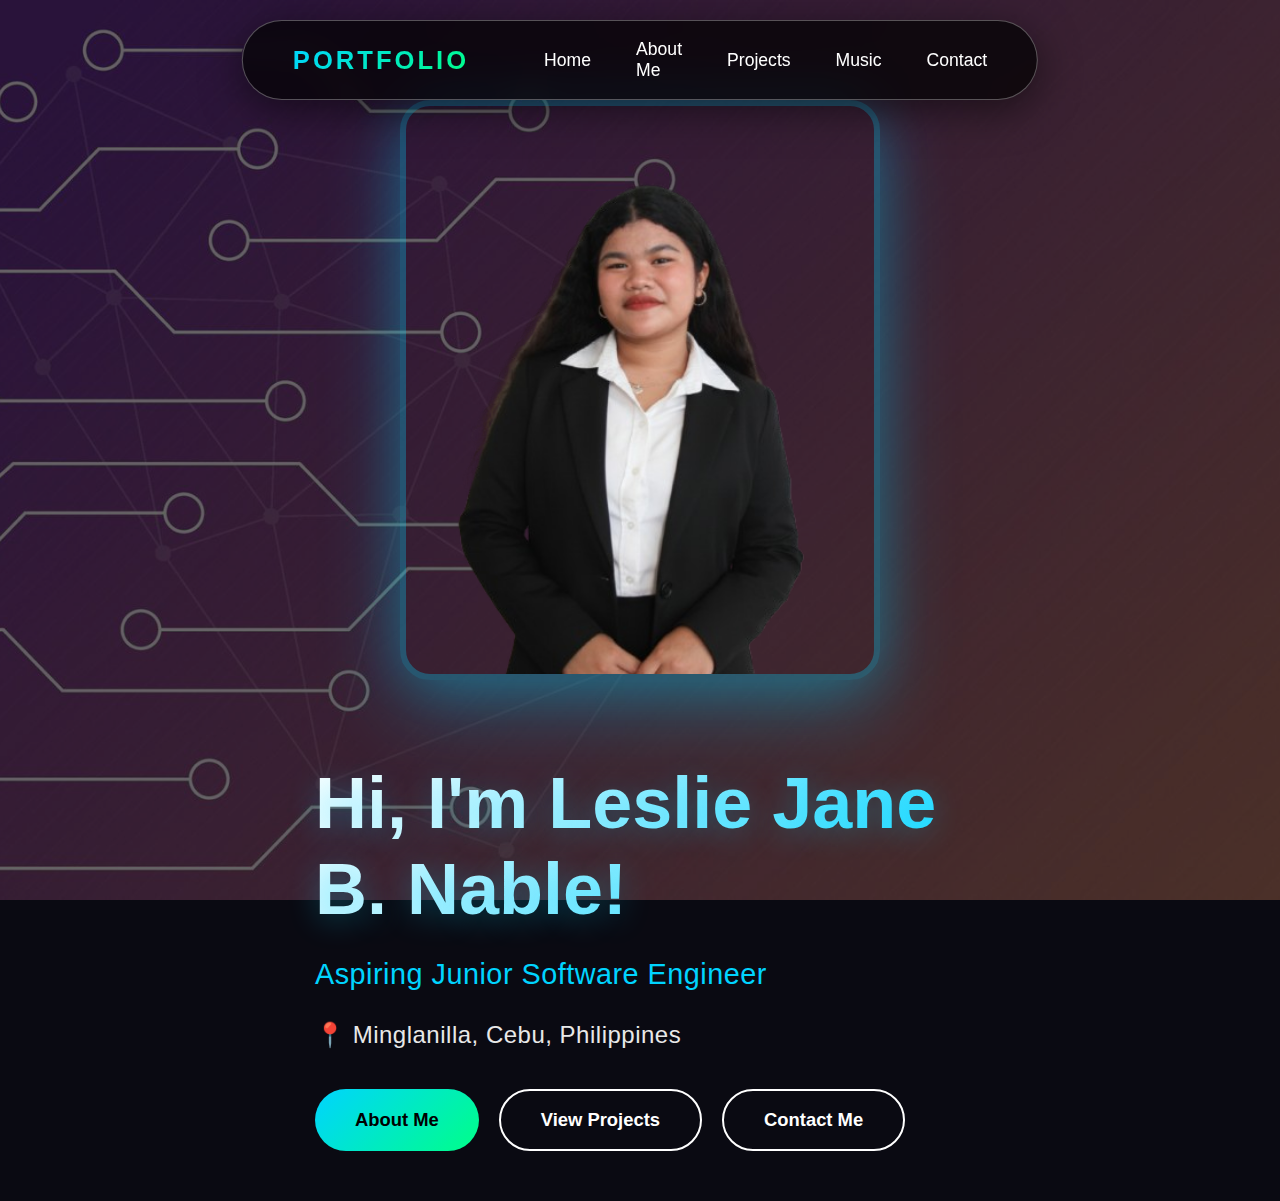
<file: index.html>
<!DOCTYPE html>
<html lang="en">
<head>
    <meta charset="UTF-8">
    <meta name="viewport" content="width=device-width, initial-scale=1.0">
    <title>Leslie Jane B. Nable - Portfolio</title>
    <link rel="stylesheet" href="style.css">
</head>
<body>
    <!-- Navigation Bar -->
    <nav class="navbar">
        <span class="brand">PORTFOLIO</span>
        <a href="#" onclick="showSection('home')">Home</a>
        <a href="#" onclick="showSection('about')">About Me</a>
        <a href="#" onclick="showSection('projects')">Projects</a>
        <a href="#" onclick="showSection('music')">Music</a>
        <a href="#" onclick="showSection('contact')">Contact</a>
    </nav>

    <!-- Home Section -->
    <section id="home" class="section active">
        <div class="section-content">
            <div class="home-content">
                <img src="formalpic.png" alt="Leslie Jane B. Nable" class="profile-image" 
                     onerror="this.onerror=null; this.src='formalpic.png';">
                <div class="home-text">
                    <h1>Hi, I'm Leslie Jane B. Nable!</h1>
                    <p>Aspiring Junior Software Engineer</p>
                    <p>📍 Minglanilla, Cebu, Philippines</p>
                    <div class="cta-buttons">
                        <button class="btn btn-primary" onclick="showSection('about')">About Me</button>
                        <button class="btn" onclick="showSection('projects')">View Projects</button>
                        <button class="btn" onclick="showSection('contact')">Contact Me</button>
                    </div>
                </div>
            </div>
        </div>
    </section>

    <!-- About Section -->
    <section id="about" class="section">
        <div class="section-content">
            <div class="about-content">
                <h2>About Me</h2>
                
                <div class="about-intro">
                    <h3>Short Introduction</h3>
                    <p>
                        I am a passionate and dedicated aspiring Junior Software Engineer currently studying at 
                        <strong>Cebu Technological University – Main Campus</strong>. I have a strong foundation in 
                        information technology and a growing interest in web development, artificial intelligence, and 
                        data-driven technologies.
                    </p>
                    <p>
                        My journey in tech started with a simple fascination for how software can solve real-world problems 
                        and improve people's lives. Over the years, this curiosity has grown into a commitment to continuously 
                        learn, create, and innovate.
                    </p>
                    <p>
                        I have developed skills in programming languages such as HTML, CSS, JavaScript, Python, and Java, 
                        and have worked on projects involving responsive web applications, basic machine learning models, 
                        and efficient algorithms. I enjoy collaborating with others, learning new technologies quickly, 
                        and contributing to projects that create meaningful impact.
                    </p>
                </div>

                <div class="about-grid">
                    <div class="about-card">
                        <h3>💻 Skill Summary</h3>
                        <ul>
                            <li>Programming Languages: Java, PHP, JavaScript</li>
                            <li>Tools & Technologies: XAMPP, MySQL, GitHub</li>
                        </ul>
                    </div>

                    <div class="about-card">
                        <h3>🎯 Career Goals</h3>
                        <p>
                            One of my long-term dreams is to build a platform or application centered around music education—a 
                            website or app where people, especially children from low-income communities, can learn music for free.
                        </p>
                        <p>
                            Growing up, I didn't have access to formal music lessons, and there's always been a "what if?" 
                            in my mind—What if we had the resources? Would I have built a strong musical foundation?
                        </p>
                        <p>
                            Today, I want to bridge that gap for others by combining technology and creativity to make music 
                            learning accessible, inclusive, and empowering.
                        </p>
                    </div>

                    <div class="about-card">
                        <h3>✨ Soft Skills</h3>
                        <ul>
                            <li>Communication</li>
                            <li>Teamwork</li>
                            <li>Problem-Solving</li>
                        </ul>
                    </div>

                    <div class="about-card">
                        <h3>🏆 Achievements</h3>
                        <ul>
                            <li><strong>Senior High School:</strong> With Honors</li>
                            <li><strong>College:</strong> Dean's Lister</li>
                        </ul>
                    </div>
                </div>

                <div class="education-section">
                    <h3>🎓 Education Attainment</h3>
                    <ul class="education-list">
                        <li><strong>Cebu Technological University - Main Campus</strong> (2024 - Present)</li>
                        <li><strong>Immaculate Heart of Mary Academy</strong> (2022 - 2024)</li>
                        <li><strong>Vito National High School</strong> (2018 - 2022)</li>
                        <li><strong>Minglanilla Central School</strong> (2012 - 2018)</li>
                    </ul>
                </div>

                <div style="text-align:center; margin-top: 30px;">
                    <button class="btn" onclick="showSection('home')">Back to Home</button>
                </div>
            </div>
        </div>
    </section>

    <!-- Projects Section -->
    <section id="projects" class="section">
        <div class="section-content">
            <div class="projects-content">
                <h2>My Projects</h2>
                
                <!-- Add Project Button -->
                <div style="text-align: center; margin-bottom: 40px;">
                    <button class="btn btn-primary" onclick="showAddProjectForm()">
                        ➕ Add New Project
                    </button>
                </div>

                <div class="projects-grid" id="projectsGrid">
                    <!-- Existing TRASHSCAN project -->
                    <div class="project-card" onclick="showProjectDetails('trashscan')">
                        <h3>🗑️ TRASHSCAN</h3>
                        <p class="project-subtitle">Smart Waste Management System</p>
                        <p>An AI-powered waste classification platform that helps users identify and properly dispose of garbage using image recognition.</p>
                        <button class="btn btn-small">View Details →</button>
                    </div>
                </div>

                <div style="text-align:center; margin-top: 30px;">
                    <button class="btn" onclick="showSection('home')">Back to Home</button>
                </div>
            </div>
        </div>
    </section>

    <!-- Music Section -->
    <section id="music" class="section">
        <div class="section-content">
            <div class="music-content">
                <h2>🎵 Music Corner</h2>
                <p>A creative space with interactive color-changing visuals</p>
                <div class="color-box" id="colorBox"></div>
                <div class="music-buttons">
                    <button class="btn btn-primary" onclick="changeColor()">Change Color</button>
                    <button class="btn" onclick="randomAnimation()">Random Animation</button>
                    <button class="btn" onclick="resetBox()">Reset</button>
                </div>
                <div style="text-align:center; margin-top: 30px;">
                    <button class="btn" onclick="showSection('home')">Back to Home</button>
                </div>
            </div>
        </div>
    </section>

    <!-- Contact Section -->
    <section id="contact" class="section">
        <div class="section-content">
            <div class="contact-content">
                <h2>Get In Touch</h2>
                <form class="contact-form" onsubmit="handleSubmit(event)">
                    <div class="form-group">
                        <label for="email">Your Email</label>
                        <input type="email" id="email" required placeholder="your.email@example.com">
                    </div>
                    <div class="form-group">
                        <label for="subject">Subject</label>
                        <input type="text" id="subject" required placeholder="What's this about?">
                    </div>
                    <div class="form-group">
                        <label for="message">Message</label>
                        <textarea id="message" required placeholder="Your message here..."></textarea>
                    </div>
                    <button type="submit" class="submit-btn">Send Message</button>
                </form>
                <div style="text-align:center; margin-top: 20px;">
                    <button class="btn" onclick="showSection('home')">Back to Home</button>
                </div>
            </div>
        </div>
    </section>

    <!-- Add Project Modal -->
    <div id="addProjectModal" class="modal">
        <div class="modal-content">
            <span class="close" onclick="closeAddProjectForm()">&times;</span>
            <div class="add-project-form">
                <h2 style="color: #00d4ff; text-align: center; margin-bottom: 30px;">➕ Add New Project</h2>
                <form onsubmit="handleAddProject(event)" id="newProjectForm">
                    <div class="form-group">
                        <label>Project Icon/Emoji</label>
                        <input type="text" id="projectIcon" placeholder="e.g., 🚀, 💡, 🎨" maxlength="2">
                    </div>
                    
                    <div class="form-group">
                        <label>Project Title *</label>
                        <input type="text" id="projectTitle" required placeholder="e.g., My Amazing App">
                    </div>
                    
                    <div class="form-group">
                        <label>Project Subtitle *</label>
                        <input type="text" id="projectSubtitle" required placeholder="e.g., Mobile Shopping Platform">
                    </div>
                    
                    <div class="form-group">
                        <label>Short Description *</label>
                        <textarea id="projectShortDesc" required placeholder="Brief description for project card..." rows="3"></textarea>
                    </div>
                    
                    <div class="form-group">
                        <label>Full Description *</label>
                        <textarea id="projectFullDesc" required placeholder="Detailed project description..." rows="5"></textarea>
                    </div>
                    
                    <div class="form-group">
                        <label>Technologies Used</label>
                        <input type="text" id="projectTech" placeholder="e.g., React, Node.js, MongoDB">
                    </div>
                    
                    <div class="form-group">
                        <label>Project Role</label>
                        <input type="text" id="projectRole" placeholder="e.g., Full Stack Developer">
                    </div>
                    
                    <div class="form-group">
                        <label>Key Features (one per line)</label>
                        <textarea id="projectFeatures" placeholder="Feature 1
Feature 2
Feature 3" rows="4"></textarea>
                    </div>
                    
                    <div style="display: flex; gap: 15px; margin-top: 30px;">
                        <button type="submit" class="submit-btn" style="flex: 1;">Add Project</button>
                        <button type="button" class="btn" onclick="closeAddProjectForm()" style="flex: 1;">Cancel</button>
                    </div>
                </form>
            </div>
        </div>
    </div>

    <!-- Project Details Modal -->
    <div id="projectModal" class="modal">
        <div class="modal-content">
            <span class="close" onclick="closeProjectDetails()">&times;</span>
            <div id="projectDetailsContent"></div>
        </div>
    </div>

    <script src="script.js"></script>
</body>
</html>
</file>
<file: style.css>
* {
    margin: 0;
    padding: 0;
    box-sizing: border-box;
}

body {
    font-family: 'Segoe UI', Arial, sans-serif;
    color: #ffffff;
    overflow-x: hidden;
}

/* Navigation Bar - Improved */
.navbar {
    position: fixed;
    top: 20px;
    left: 50%;
    transform: translateX(-50%);
    background: rgba(0, 0, 0, 0.7);
    backdrop-filter: blur(15px);
    border: 1px solid rgba(255, 255, 255, 0.3);
    border-radius: 50px;
    padding: 18px 50px;
    display: flex;
    gap: 45px;
    align-items: center;
    z-index: 1000;
    box-shadow: 0 10px 40px rgba(0, 0, 0, 0.5);
}

.navbar .brand {
    font-size: 1.6em;
    font-weight: 700;
    letter-spacing: 3px;
    margin-right: 30px;
    background: linear-gradient(135deg, #00d4ff, #00ff88);
    -webkit-background-clip: text;
    -webkit-text-fill-color: transparent;
    background-clip: text;
}

.navbar a {
    color: #ffffff;
    text-decoration: none;
    font-size: 1.1em;
    font-weight: 500;
    transition: all 0.3s ease;
    position: relative;
    cursor: pointer;
}

.navbar a:hover {
    color: #00d4ff;
    transform: translateY(-2px);
}

.navbar a::after {
    content: '';
    position: absolute;
    bottom: -5px;
    left: 0;
    width: 0;
    height: 2px;
    background: linear-gradient(90deg, #00d4ff, #00ff88);
    transition: width 0.3s ease;
}

.navbar a:hover::after {
    width: 100%;
}

/* Sections */
.section {
    min-height: 100vh;
    display: none;
    align-items: center;
    justify-content: center;
    padding: 100px 50px 50px;
    position: relative;
    background-image: url('bg1.png');
    background-size: cover;
    background-position: center;
    background-attachment: fixed;
    background-repeat: no-repeat;
    background-color: #1a1a2e;
}

.section.active {
    display: flex;
}

.section::before {
    content: '';
    position: absolute;
    top: 0;
    left: 0;
    right: 0;
    bottom: 0;
    background: rgba(0, 0, 0, 0.6);
    z-index: 0;
}

.section-content {
    position: relative;
    z-index: 1;
    max-width: 1400px;
    width: 100%;
}

/* Home Section - IMPROVED */
.home-content {
    display: flex;
    align-items: center;
    gap: 80px;
    flex-wrap: wrap;
    justify-content: center;
}

/* BIGGER PROFILE IMAGE */
.profile-image {
    width: 480px;
    height: 580px;
    border-radius: 30px;
    object-fit: cover;
    border: 6px solid rgba(0, 212, 255, 0.3);
    box-shadow: 0 30px 80px rgba(0, 212, 255, 0.3),
                0 0 50px rgba(0, 212, 255, 0.2);
    animation: float 4s ease-in-out infinite;
    transition: transform 0.3s ease;
}

.profile-image:hover {
    transform: scale(1.02);
    box-shadow: 0 35px 100px rgba(0, 212, 255, 0.4),
                0 0 60px rgba(0, 212, 255, 0.3);
}

@keyframes float {
    0%, 100% { transform: translateY(0px); }
    50% { transform: translateY(-25px); }
}

/* IMPROVED TEXT STYLING */
.home-text {
    max-width: 650px;
}

.home-text h1 {
    font-size: 4.5em;
    font-weight: 800;
    margin-bottom: 25px;
    background: linear-gradient(135deg, #ffffff, #00d4ff);
    -webkit-background-clip: text;
    -webkit-text-fill-color: transparent;
    background-clip: text;
    text-shadow: 0 5px 30px rgba(0, 212, 255, 0.3);
    animation: fadeInUp 1s ease;
    line-height: 1.2;
}

.home-text p {
    font-size: 1.5em;
    margin-bottom: 20px;
    color: #e8e8e8;
    font-weight: 300;
    letter-spacing: 0.5px;
    animation: fadeInUp 1.2s ease;
}

.home-text p:first-of-type {
    font-size: 1.8em;
    font-weight: 500;
    color: #00d4ff;
    margin-bottom: 30px;
}

@keyframes fadeInUp {
    from {
        opacity: 0;
        transform: translateY(40px);
    }
    to {
        opacity: 1;
        transform: translateY(0);
    }
}

/* IMPROVED BUTTONS */
.cta-buttons {
    display: flex;
    gap: 20px;
    flex-wrap: wrap;
    animation: fadeInUp 1.4s ease;
    margin-top: 40px;
}

.btn {
    padding: 18px 40px;
    border: 2px solid #ffffff;
    background: transparent;
    color: #ffffff;
    font-size: 1.15em;
    font-weight: 600;
    border-radius: 50px;
    cursor: pointer;
    transition: all 0.4s ease;
    text-decoration: none;
    display: inline-block;
    position: relative;
    overflow: hidden;
}

.btn::before {
    content: '';
    position: absolute;
    top: 50%;
    left: 50%;
    width: 0;
    height: 0;
    border-radius: 50%;
    background: rgba(255, 255, 255, 0.2);
    transform: translate(-50%, -50%);
    transition: width 0.6s, height 0.6s;
}

.btn:hover::before {
    width: 300px;
    height: 300px;
}

.btn:hover {
    background: #ffffff;
    color: #000000;
    transform: translateY(-5px);
    box-shadow: 0 15px 40px rgba(255, 255, 255, 0.4);
    border-color: #ffffff;
}

.btn-primary {
    background: linear-gradient(135deg, #00d4ff, #00ff88);
    border: none;
    color: #000000;
    font-weight: 700;
}

.btn-primary:hover {
    background: linear-gradient(135deg, #00ff88, #00d4ff);
    color: #000000;
    box-shadow: 0 15px 40px rgba(0, 212, 255, 0.5);
}

.btn-small {
    padding: 12px 28px;
    font-size: 1em;
}

/* About Section - IMPROVED */
.about-content {
    background: rgba(0, 0, 0, 0.8);
    padding: 60px;
    border-radius: 30px;
    backdrop-filter: blur(20px);
    border: 1px solid rgba(0, 212, 255, 0.3);
    box-shadow: 0 20px 60px rgba(0, 0, 0, 0.5);
}

.about-content h2 {
    font-size: 3.5em;
    margin-bottom: 40px;
    color: #00d4ff;
    text-align: center;
    font-weight: 800;
    background: linear-gradient(135deg, #00d4ff, #00ff88);
    -webkit-background-clip: text;
    -webkit-text-fill-color: transparent;
    background-clip: text;
}

.about-intro {
    margin-bottom: 50px;
    text-align: center;
}

.about-intro h3 {
    font-size: 2em;
    color: #00d4ff;
    margin-bottom: 25px;
    font-weight: 700;
}

.about-intro p {
    font-size: 1.2em;
    line-height: 2;
    color: #e8e8e8;
    margin-bottom: 20px;
}

.about-grid {
    display: grid;
    grid-template-columns: repeat(auto-fit, minmax(320px, 1fr));
    gap: 30px;
    margin-top: 40px;
}

.about-card {
    background: rgba(0, 212, 255, 0.08);
    padding: 35px;
    border-radius: 20px;
    border: 1px solid rgba(0, 212, 255, 0.2);
    transition: all 0.4s ease;
}

.about-card:hover {
    transform: translateY(-15px);
    background: rgba(0, 212, 255, 0.15);
    border-color: rgba(0, 212, 255, 0.5);
    box-shadow: 0 20px 50px rgba(0, 212, 255, 0.3);
}

.about-card h3 {
    font-size: 1.6em;
    margin-bottom: 20px;
    color: #00d4ff;
    font-weight: 700;
}

.about-card p, .about-card ul {
    line-height: 2;
    color: #e8e8e8;
    font-size: 1.05em;
}

.about-card ul {
    list-style: none;
    padding-left: 0;
}

.about-card ul li {
    margin-bottom: 12px;
    padding-left: 25px;
    position: relative;
}

.about-card ul li::before {
    content: '▹';
    position: absolute;
    left: 0;
    color: #00d4ff;
    font-size: 1.3em;
}

.education-section {
    margin-top: 50px;
    text-align: center;
}

.education-section h3 {
    font-size: 2em;
    color: #00d4ff;
    margin-bottom: 30px;
    font-weight: 700;
}

.education-list {
    list-style: none;
    padding: 0;
}

.education-list li {
    font-size: 1.2em;
    margin-bottom: 18px;
    color: #e8e8e8;
}

/* Projects Section - IMPROVED */
.projects-content h2 {
    font-size: 3.5em;
    margin-bottom: 60px;
    color: #00d4ff;
    text-align: center;
    font-weight: 800;
    background: linear-gradient(135deg, #00d4ff, #00ff88);
    -webkit-background-clip: text;
    -webkit-text-fill-color: transparent;
    background-clip: text;
}

.projects-grid {
    display: grid;
    grid-template-columns: repeat(auto-fit, minmax(380px, 1fr));
    gap: 35px;
}

.project-card {
    background: rgba(0, 0, 0, 0.8);
    padding: 45px;
    border-radius: 25px;
    border: 2px solid rgba(0, 212, 255, 0.2);
    transition: all 0.4s ease;
    cursor: pointer;
}

.project-card:hover {
    transform: translateY(-15px);
    border-color: #00d4ff;
    box-shadow: 0 25px 60px rgba(0, 212, 255, 0.4);
    background: rgba(0, 0, 0, 0.9);
}

.project-card h3 {
    font-size: 2em;
    margin-bottom: 15px;
    color: #00d4ff;
    font-weight: 700;
}

.project-subtitle {
    font-size: 1.2em;
    color: #a8a8a8;
    font-style: italic;
    margin-bottom: 20px;
}

.project-card p {
    line-height: 2;
    color: #e8e8e8;
    margin-bottom: 25px;
    font-size: 1.05em;
}

/* Music Section - IMPROVED */
.music-content {
    text-align: center;
}

.music-content h2 {
    font-size: 3.5em;
    margin-bottom: 25px;
    color: #00d4ff;
    font-weight: 800;
    background: linear-gradient(135deg, #00d4ff, #00ff88);
    -webkit-background-clip: text;
    -webkit-text-fill-color: transparent;
    background-clip: text;
}

.music-content p {
    font-size: 1.3em;
    margin-bottom: 50px;
    color: #e8e8e8;
}

.color-box {
    width: 450px;
    height: 350px;
    margin: 50px auto;
    background: linear-gradient(135deg, #667eea 0%, #764ba2 100%);
    border-radius: 30px;
    transition: all 0.5s ease;
    box-shadow: 0 25px 80px rgba(102, 126, 234, 0.5);
    animation: colorPulse 3s ease-in-out infinite;
}

@keyframes colorPulse {
    0%, 100% { transform: scale(1); }
    50% { transform: scale(1.05); }
}

.music-buttons {
    display: flex;
    gap: 20px;
    justify-content: center;
    flex-wrap: wrap;
}

/* Contact Section - IMPROVED */
.contact-content {
    background: rgba(0, 0, 0, 0.8);
    padding: 60px;
    border-radius: 30px;
    max-width: 700px;
    margin: 0 auto;
    border: 1px solid rgba(0, 212, 255, 0.3);
    box-shadow: 0 20px 60px rgba(0, 0, 0, 0.5);
}

.contact-content h2 {
    font-size: 3.5em;
    margin-bottom: 40px;
    color: #00d4ff;
    text-align: center;
    font-weight: 800;
    background: linear-gradient(135deg, #00d4ff, #00ff88);
    -webkit-background-clip: text;
    -webkit-text-fill-color: transparent;
    background-clip: text;
}

.contact-form {
    display: flex;
    flex-direction: column;
    gap: 25px;
}

.form-group {
    display: flex;
    flex-direction: column;
    gap: 10px;
}

.form-group label {
    font-size: 1.2em;
    color: #e8e8e8;
    font-weight: 500;
}

.form-group input,
.form-group textarea {
    padding: 18px;
    border: 2px solid rgba(0, 212, 255, 0.3);
    background: rgba(255, 255, 255, 0.05);
    color: #ffffff;
    border-radius: 15px;
    font-size: 1.05em;
    transition: all 0.3s ease;
}

.form-group input:focus,
.form-group textarea:focus {
    outline: none;
    border-color: #00d4ff;
    background: rgba(255, 255, 255, 0.1);
    box-shadow: 0 0 20px rgba(0, 212, 255, 0.3);
}

.form-group textarea {
    resize: vertical;
    min-height: 180px;
}

.submit-btn {
    padding: 18px;
    background: linear-gradient(135deg, #00d4ff, #00ff88);
    border: none;
    color: #000000;
    font-size: 1.3em;
    font-weight: 700;
    border-radius: 50px;
    cursor: pointer;
    transition: all 0.4s ease;
}

.submit-btn:hover {
    background: linear-gradient(135deg, #00ff88, #00d4ff);
    transform: translateY(-5px);
    box-shadow: 0 15px 40px rgba(0, 212, 255, 0.5);
}

/* Modal - IMPROVED */
.modal {
    display: none;
    position: fixed;
    z-index: 2000;
    left: 0;
    top: 0;
    width: 100%;
    height: 100%;
    background-color: rgba(0, 0, 0, 0.9);
    overflow-y: auto;
}

.modal-content {
    background: rgba(10, 10, 10, 0.98);
    margin: 80px auto;
    padding: 50px;
    border: 2px solid rgba(0, 212, 255, 0.3);
    border-radius: 30px;
    width: 90%;
    max-width: 1000px;
    position: relative;
    backdrop-filter: blur(20px);
    box-shadow: 0 30px 80px rgba(0, 0, 0, 0.8);
}

.close {
    color: #aaa;
    float: right;
    font-size: 45px;
    font-weight: bold;
    line-height: 1;
    cursor: pointer;
    transition: all 0.3s ease;
}

.close:hover,
.close:focus {
    color: #00d4ff;
    transform: rotate(90deg);
}

.project-details h2 {
    color: #00d4ff;
    font-size: 3em;
    margin-bottom: 15px;
    font-weight: 800;
}

.project-details h3 {
    color: #00d4ff;
    font-size: 2em;
    margin-top: 40px;
    margin-bottom: 20px;
    font-weight: 700;
}

.project-details h4 {
    color: #00a8cc;
    font-size: 1.5em;
    margin-top: 25px;
    margin-bottom: 15px;
    font-weight: 600;
}

.project-details p {
    color: #e8e8e8;
    line-height: 2;
    margin-bottom: 18px;
    font-size: 1.05em;
}

.project-details ul {
    color: #e8e8e8;
    line-height: 2;
    margin-left: 25px;
    margin-bottom: 20px;
    font-size: 1.05em;
}

.project-details ul li {
    margin-bottom: 10px;
}

/* Project Gallery - IMPROVED */
.project-gallery {
    display: grid;
    grid-template-columns: repeat(auto-fit, minmax(280px, 1fr));
    gap: 25px;
    margin: 40px 0;
}

.gallery-item {
    background: rgba(0, 212, 255, 0.05);
    border-radius: 15px;
    overflow: hidden;
    border: 2px solid rgba(0, 212, 255, 0.2);
    transition: all 0.4s ease;
}

.gallery-item:hover {
    transform: translateY(-10px);
    border-color: #00d4ff;
    box-shadow: 0 20px 50px rgba(0, 212, 255, 0.4);
}

.gallery-item img {
    width: 100%;
    height: 220px;
    object-fit: cover;
    display: block;
    transition: transform 0.4s ease;
}

.gallery-item:hover img {
    transform: scale(1.05);
}

.gallery-item .caption {
    padding: 15px;
    text-align: center;
    color: #00d4ff;
    font-size: 1em;
    font-weight: 700;
    background: rgba(0, 0, 0, 0.5);
}

/* Responsive Design */
@media (max-width: 768px) {
    .navbar {
        flex-direction: column;
        gap: 15px;
        padding: 25px;
    }

    .home-content {
        flex-direction: column;
        text-align: center;
        gap: 50px;
    }

    .home-text h1 {
        font-size: 3em;
    }

    .profile-image {
        width: 320px;
        height: 400px;
    }

    .section {
        padding: 120px 20px 50px;
    }

    .color-box {
        width: 320px;
        height: 280px;
    }

    .about-content,
    .contact-content {
        padding: 35px 25px;
    }

    .modal-content {
        padding: 35px 25px;
        margin: 50px auto;
    }
}

.gallery-item img {
    border-radius: 15px 15px 0 0;
}

.gallery-placeholder {
    border-radius: 15px 15px 0 0;
}
</file>
<file: lesliejane_portfolio/style.css>
* {
    margin: 0;
    padding: 0;
    box-sizing: border-box;
}

body {
    font-family: 'Segoe UI', Arial, sans-serif;
    color: #ffffff;
    overflow-x: hidden;
}

/* Navigation Bar - Improved */
.navbar {
    position: fixed;
    top: 20px;
    left: 50%;
    transform: translateX(-50%);
    background: rgba(0, 0, 0, 0.7);
    backdrop-filter: blur(15px);
    border: 1px solid rgba(255, 255, 255, 0.3);
    border-radius: 50px;
    padding: 18px 50px;
    display: flex;
    gap: 45px;
    align-items: center;
    z-index: 1000;
    box-shadow: 0 10px 40px rgba(0, 0, 0, 0.5);
}

.navbar .brand {
    font-size: 1.6em;
    font-weight: 700;
    letter-spacing: 3px;
    margin-right: 30px;
    background: linear-gradient(135deg, #00d4ff, #00ff88);
    -webkit-background-clip: text;
    -webkit-text-fill-color: transparent;
    background-clip: text;
}

.navbar a {
    color: #ffffff;
    text-decoration: none;
    font-size: 1.1em;
    font-weight: 500;
    transition: all 0.3s ease;
    position: relative;
    cursor: pointer;
}

.navbar a:hover {
    color: #00d4ff;
    transform: translateY(-2px);
}

.navbar a::after {
    content: '';
    position: absolute;
    bottom: -5px;
    left: 0;
    width: 0;
    height: 2px;
    background: linear-gradient(90deg, #00d4ff, #00ff88);
    transition: width 0.3s ease;
}

.navbar a:hover::after {
    width: 100%;
}

/* Sections */
.section {
    min-height: 100vh;
    display: none;
    align-items: center;
    justify-content: center;
    padding: 100px 50px 50px;
    position: relative;
    background-image: url('bg1.png');
    background-size: cover;
    background-position: center;
    background-attachment: fixed;
    background-repeat: no-repeat;
    background-color: #1a1a2e;
}

.section.active {
    display: flex;
}

.section::before {
    content: '';
    position: absolute;
    top: 0;
    left: 0;
    right: 0;
    bottom: 0;
    background: rgba(0, 0, 0, 0.6);
    z-index: 0;
}

.section-content {
    position: relative;
    z-index: 1;
    max-width: 1400px;
    width: 100%;
}

/* Home Section - IMPROVED */
.home-content {
    display: flex;
    align-items: center;
    gap: 80px;
    flex-wrap: wrap;
    justify-content: center;
}

/* BIGGER PROFILE IMAGE */
.profile-image {
    width: 480px;
    height: 580px;
    border-radius: 30px;
    object-fit: cover;
    border: 6px solid rgba(0, 212, 255, 0.3);
    box-shadow: 0 30px 80px rgba(0, 212, 255, 0.3),
                0 0 50px rgba(0, 212, 255, 0.2);
    animation: float 4s ease-in-out infinite;
    transition: transform 0.3s ease;
}

.profile-image:hover {
    transform: scale(1.02);
    box-shadow: 0 35px 100px rgba(0, 212, 255, 0.4),
                0 0 60px rgba(0, 212, 255, 0.3);
}

@keyframes float {
    0%, 100% { transform: translateY(0px); }
    50% { transform: translateY(-25px); }
}

/* IMPROVED TEXT STYLING */
.home-text {
    max-width: 650px;
}

.home-text h1 {
    font-size: 4.5em;
    font-weight: 800;
    margin-bottom: 25px;
    background: linear-gradient(135deg, #ffffff, #00d4ff);
    -webkit-background-clip: text;
    -webkit-text-fill-color: transparent;
    background-clip: text;
    text-shadow: 0 5px 30px rgba(0, 212, 255, 0.3);
    animation: fadeInUp 1s ease;
    line-height: 1.2;
}

.home-text p {
    font-size: 1.5em;
    margin-bottom: 20px;
    color: #e8e8e8;
    font-weight: 300;
    letter-spacing: 0.5px;
    animation: fadeInUp 1.2s ease;
}

.home-text p:first-of-type {
    font-size: 1.8em;
    font-weight: 500;
    color: #00d4ff;
    margin-bottom: 30px;
}

@keyframes fadeInUp {
    from {
        opacity: 0;
        transform: translateY(40px);
    }
    to {
        opacity: 1;
        transform: translateY(0);
    }
}

/* IMPROVED BUTTONS */
.cta-buttons {
    display: flex;
    gap: 20px;
    flex-wrap: wrap;
    animation: fadeInUp 1.4s ease;
    margin-top: 40px;
}

.btn {
    padding: 18px 40px;
    border: 2px solid #ffffff;
    background: transparent;
    color: #ffffff;
    font-size: 1.15em;
    font-weight: 600;
    border-radius: 50px;
    cursor: pointer;
    transition: all 0.4s ease;
    text-decoration: none;
    display: inline-block;
    position: relative;
    overflow: hidden;
}

.btn::before {
    content: '';
    position: absolute;
    top: 50%;
    left: 50%;
    width: 0;
    height: 0;
    border-radius: 50%;
    background: rgba(255, 255, 255, 0.2);
    transform: translate(-50%, -50%);
    transition: width 0.6s, height 0.6s;
}

.btn:hover::before {
    width: 300px;
    height: 300px;
}

.btn:hover {
    background: #ffffff;
    color: #000000;
    transform: translateY(-5px);
    box-shadow: 0 15px 40px rgba(255, 255, 255, 0.4);
    border-color: #ffffff;
}

.btn-primary {
    background: linear-gradient(135deg, #00d4ff, #00ff88);
    border: none;
    color: #000000;
    font-weight: 700;
}

.btn-primary:hover {
    background: linear-gradient(135deg, #00ff88, #00d4ff);
    color: #000000;
    box-shadow: 0 15px 40px rgba(0, 212, 255, 0.5);
}

.btn-small {
    padding: 12px 28px;
    font-size: 1em;
}

/* About Section - IMPROVED */
.about-content {
    background: rgba(0, 0, 0, 0.8);
    padding: 60px;
    border-radius: 30px;
    backdrop-filter: blur(20px);
    border: 1px solid rgba(0, 212, 255, 0.3);
    box-shadow: 0 20px 60px rgba(0, 0, 0, 0.5);
}

.about-content h2 {
    font-size: 3.5em;
    margin-bottom: 40px;
    color: #00d4ff;
    text-align: center;
    font-weight: 800;
    background: linear-gradient(135deg, #00d4ff, #00ff88);
    -webkit-background-clip: text;
    -webkit-text-fill-color: transparent;
    background-clip: text;
}

.about-intro {
    margin-bottom: 50px;
    text-align: center;
}

.about-intro h3 {
    font-size: 2em;
    color: #00d4ff;
    margin-bottom: 25px;
    font-weight: 700;
}

.about-intro p {
    font-size: 1.2em;
    line-height: 2;
    color: #e8e8e8;
    margin-bottom: 20px;
}

.about-grid {
    display: grid;
    grid-template-columns: repeat(auto-fit, minmax(320px, 1fr));
    gap: 30px;
    margin-top: 40px;
}

.about-card {
    background: rgba(0, 212, 255, 0.08);
    padding: 35px;
    border-radius: 20px;
    border: 1px solid rgba(0, 212, 255, 0.2);
    transition: all 0.4s ease;
}

.about-card:hover {
    transform: translateY(-15px);
    background: rgba(0, 212, 255, 0.15);
    border-color: rgba(0, 212, 255, 0.5);
    box-shadow: 0 20px 50px rgba(0, 212, 255, 0.3);
}

.about-card h3 {
    font-size: 1.6em;
    margin-bottom: 20px;
    color: #00d4ff;
    font-weight: 700;
}

.about-card p, .about-card ul {
    line-height: 2;
    color: #e8e8e8;
    font-size: 1.05em;
}

.about-card ul {
    list-style: none;
    padding-left: 0;
}

.about-card ul li {
    margin-bottom: 12px;
    padding-left: 25px;
    position: relative;
}

.about-card ul li::before {
    content: '▹';
    position: absolute;
    left: 0;
    color: #00d4ff;
    font-size: 1.3em;
}

.education-section {
    margin-top: 50px;
    text-align: center;
}

.education-section h3 {
    font-size: 2em;
    color: #00d4ff;
    margin-bottom: 30px;
    font-weight: 700;
}

.education-list {
    list-style: none;
    padding: 0;
}

.education-list li {
    font-size: 1.2em;
    margin-bottom: 18px;
    color: #e8e8e8;
}

/* Projects Section - IMPROVED */
.projects-content h2 {
    font-size: 3.5em;
    margin-bottom: 60px;
    color: #00d4ff;
    text-align: center;
    font-weight: 800;
    background: linear-gradient(135deg, #00d4ff, #00ff88);
    -webkit-background-clip: text;
    -webkit-text-fill-color: transparent;
    background-clip: text;
}

.projects-grid {
    display: grid;
    grid-template-columns: repeat(auto-fit, minmax(380px, 1fr));
    gap: 35px;
}

.project-card {
    background: rgba(0, 0, 0, 0.8);
    padding: 45px;
    border-radius: 25px;
    border: 2px solid rgba(0, 212, 255, 0.2);
    transition: all 0.4s ease;
    cursor: pointer;
}

.project-card:hover {
    transform: translateY(-15px);
    border-color: #00d4ff;
    box-shadow: 0 25px 60px rgba(0, 212, 255, 0.4);
    background: rgba(0, 0, 0, 0.9);
}

.project-card h3 {
    font-size: 2em;
    margin-bottom: 15px;
    color: #00d4ff;
    font-weight: 700;
}

.project-subtitle {
    font-size: 1.2em;
    color: #a8a8a8;
    font-style: italic;
    margin-bottom: 20px;
}

.project-card p {
    line-height: 2;
    color: #e8e8e8;
    margin-bottom: 25px;
    font-size: 1.05em;
}

/* Music Section - IMPROVED */
.music-content {
    text-align: center;
}

.music-content h2 {
    font-size: 3.5em;
    margin-bottom: 25px;
    color: #00d4ff;
    font-weight: 800;
    background: linear-gradient(135deg, #00d4ff, #00ff88);
    -webkit-background-clip: text;
    -webkit-text-fill-color: transparent;
    background-clip: text;
}

.music-content p {
    font-size: 1.3em;
    margin-bottom: 50px;
    color: #e8e8e8;
}

.color-box {
    width: 450px;
    height: 350px;
    margin: 50px auto;
    background: linear-gradient(135deg, #667eea 0%, #764ba2 100%);
    border-radius: 30px;
    transition: all 0.5s ease;
    box-shadow: 0 25px 80px rgba(102, 126, 234, 0.5);
    animation: colorPulse 3s ease-in-out infinite;
}

@keyframes colorPulse {
    0%, 100% { transform: scale(1); }
    50% { transform: scale(1.05); }
}

.music-buttons {
    display: flex;
    gap: 20px;
    justify-content: center;
    flex-wrap: wrap;
}

/* Contact Section - IMPROVED */
.contact-content {
    background: rgba(0, 0, 0, 0.8);
    padding: 60px;
    border-radius: 30px;
    max-width: 700px;
    margin: 0 auto;
    border: 1px solid rgba(0, 212, 255, 0.3);
    box-shadow: 0 20px 60px rgba(0, 0, 0, 0.5);
}

.contact-content h2 {
    font-size: 3.5em;
    margin-bottom: 40px;
    color: #00d4ff;
    text-align: center;
    font-weight: 800;
    background: linear-gradient(135deg, #00d4ff, #00ff88);
    -webkit-background-clip: text;
    -webkit-text-fill-color: transparent;
    background-clip: text;
}

.contact-form {
    display: flex;
    flex-direction: column;
    gap: 25px;
}

.form-group {
    display: flex;
    flex-direction: column;
    gap: 10px;
}

.form-group label {
    font-size: 1.2em;
    color: #e8e8e8;
    font-weight: 500;
}

.form-group input,
.form-group textarea {
    padding: 18px;
    border: 2px solid rgba(0, 212, 255, 0.3);
    background: rgba(255, 255, 255, 0.05);
    color: #ffffff;
    border-radius: 15px;
    font-size: 1.05em;
    transition: all 0.3s ease;
}

.form-group input:focus,
.form-group textarea:focus {
    outline: none;
    border-color: #00d4ff;
    background: rgba(255, 255, 255, 0.1);
    box-shadow: 0 0 20px rgba(0, 212, 255, 0.3);
}

.form-group textarea {
    resize: vertical;
    min-height: 180px;
}

.submit-btn {
    padding: 18px;
    background: linear-gradient(135deg, #00d4ff, #00ff88);
    border: none;
    color: #000000;
    font-size: 1.3em;
    font-weight: 700;
    border-radius: 50px;
    cursor: pointer;
    transition: all 0.4s ease;
}

.submit-btn:hover {
    background: linear-gradient(135deg, #00ff88, #00d4ff);
    transform: translateY(-5px);
    box-shadow: 0 15px 40px rgba(0, 212, 255, 0.5);
}

/* Modal - IMPROVED */
.modal {
    display: none;
    position: fixed;
    z-index: 2000;
    left: 0;
    top: 0;
    width: 100%;
    height: 100%;
    background-color: rgba(0, 0, 0, 0.9);
    overflow-y: auto;
}

.modal-content {
    background: rgba(10, 10, 10, 0.98);
    margin: 80px auto;
    padding: 50px;
    border: 2px solid rgba(0, 212, 255, 0.3);
    border-radius: 30px;
    width: 90%;
    max-width: 1000px;
    position: relative;
    backdrop-filter: blur(20px);
    box-shadow: 0 30px 80px rgba(0, 0, 0, 0.8);
}

.close {
    color: #aaa;
    float: right;
    font-size: 45px;
    font-weight: bold;
    line-height: 1;
    cursor: pointer;
    transition: all 0.3s ease;
}

.close:hover,
.close:focus {
    color: #00d4ff;
    transform: rotate(90deg);
}

.project-details h2 {
    color: #00d4ff;
    font-size: 3em;
    margin-bottom: 15px;
    font-weight: 800;
}

.project-details h3 {
    color: #00d4ff;
    font-size: 2em;
    margin-top: 40px;
    margin-bottom: 20px;
    font-weight: 700;
}

.project-details h4 {
    color: #00a8cc;
    font-size: 1.5em;
    margin-top: 25px;
    margin-bottom: 15px;
    font-weight: 600;
}

.project-details p {
    color: #e8e8e8;
    line-height: 2;
    margin-bottom: 18px;
    font-size: 1.05em;
}

.project-details ul {
    color: #e8e8e8;
    line-height: 2;
    margin-left: 25px;
    margin-bottom: 20px;
    font-size: 1.05em;
}

.project-details ul li {
    margin-bottom: 10px;
}

/* Project Gallery - IMPROVED */
.project-gallery {
    display: grid;
    grid-template-columns: repeat(auto-fit, minmax(280px, 1fr));
    gap: 25px;
    margin: 40px 0;
}

.gallery-item {
    background: rgba(0, 212, 255, 0.05);
    border-radius: 15px;
    overflow: hidden;
    border: 2px solid rgba(0, 212, 255, 0.2);
    transition: all 0.4s ease;
}

.gallery-item:hover {
    transform: translateY(-10px);
    border-color: #00d4ff;
    box-shadow: 0 20px 50px rgba(0, 212, 255, 0.4);
}

.gallery-item img {
    width: 100%;
    height: 220px;
    object-fit: cover;
    display: block;
    transition: transform 0.4s ease;
}

.gallery-item:hover img {
    transform: scale(1.05);
}

.gallery-item .caption {
    padding: 15px;
    text-align: center;
    color: #00d4ff;
    font-size: 1em;
    font-weight: 700;
    background: rgba(0, 0, 0, 0.5);
}

/* Responsive Design */
@media (max-width: 768px) {
    .navbar {
        flex-direction: column;
        gap: 15px;
        padding: 25px;
    }

    .home-content {
        flex-direction: column;
        text-align: center;
        gap: 50px;
    }

    .home-text h1 {
        font-size: 3em;
    }

    .profile-image {
        width: 320px;
        height: 400px;
    }

    .section {
        padding: 120px 20px 50px;
    }

    .color-box {
        width: 320px;
        height: 280px;
    }

    .about-content,
    .contact-content {
        padding: 35px 25px;
    }

    .modal-content {
        padding: 35px 25px;
        margin: 50px auto;
    }
}

.gallery-item img {
    border-radius: 15px 15px 0 0;
}

.gallery-placeholder {
    border-radius: 15px 15px 0 0;
}
</file>
